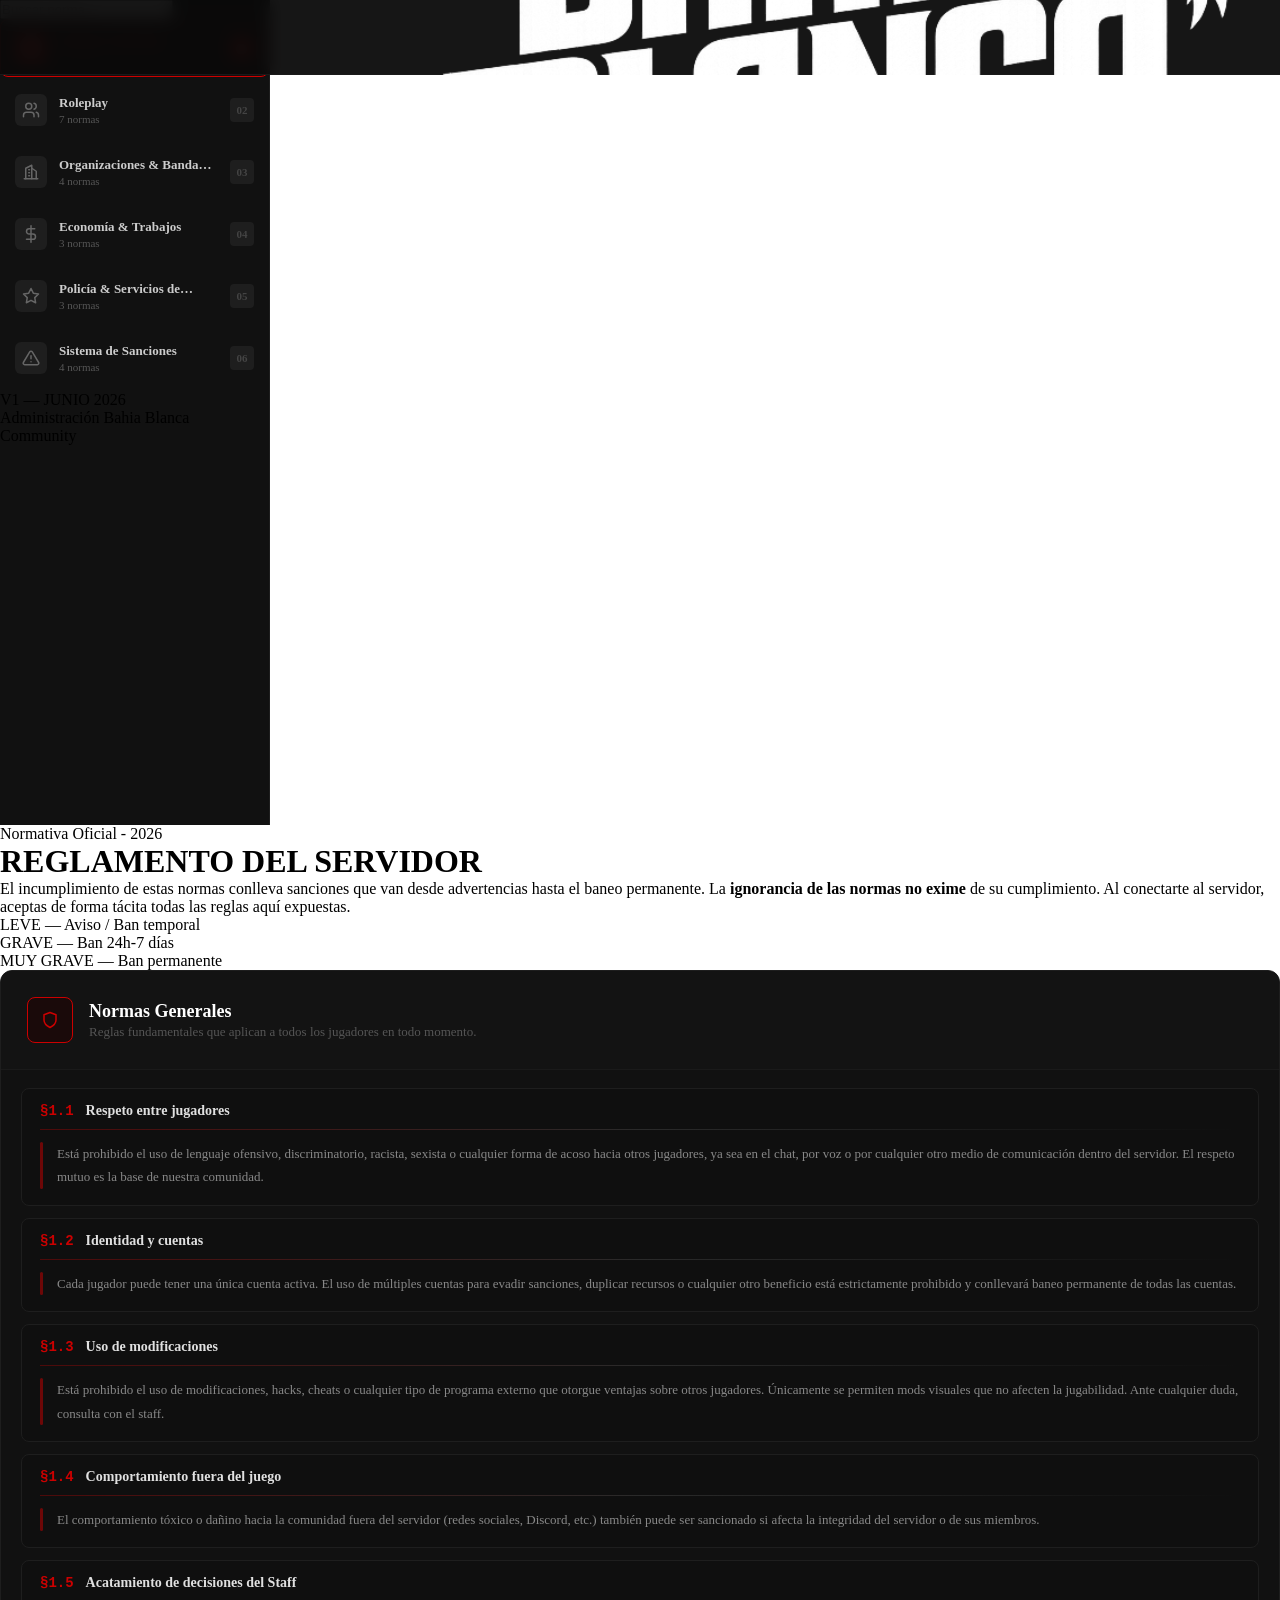
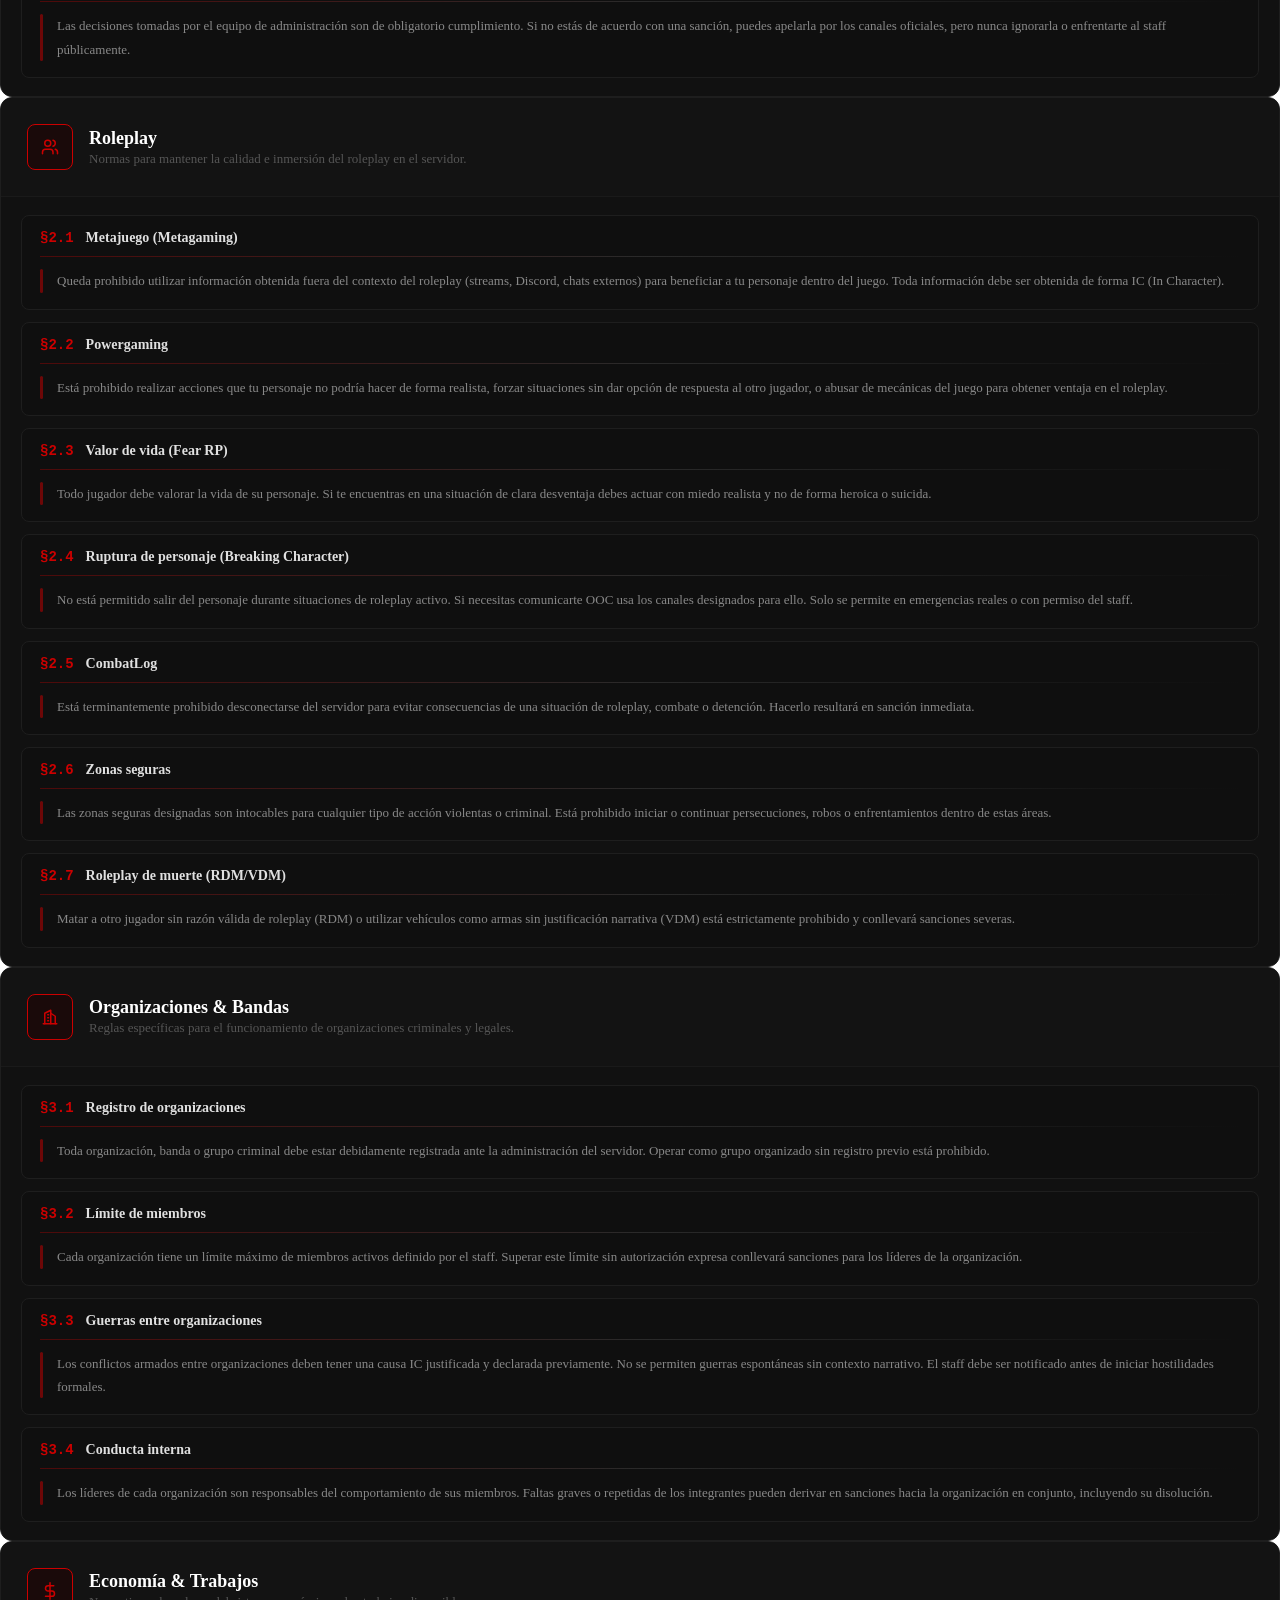
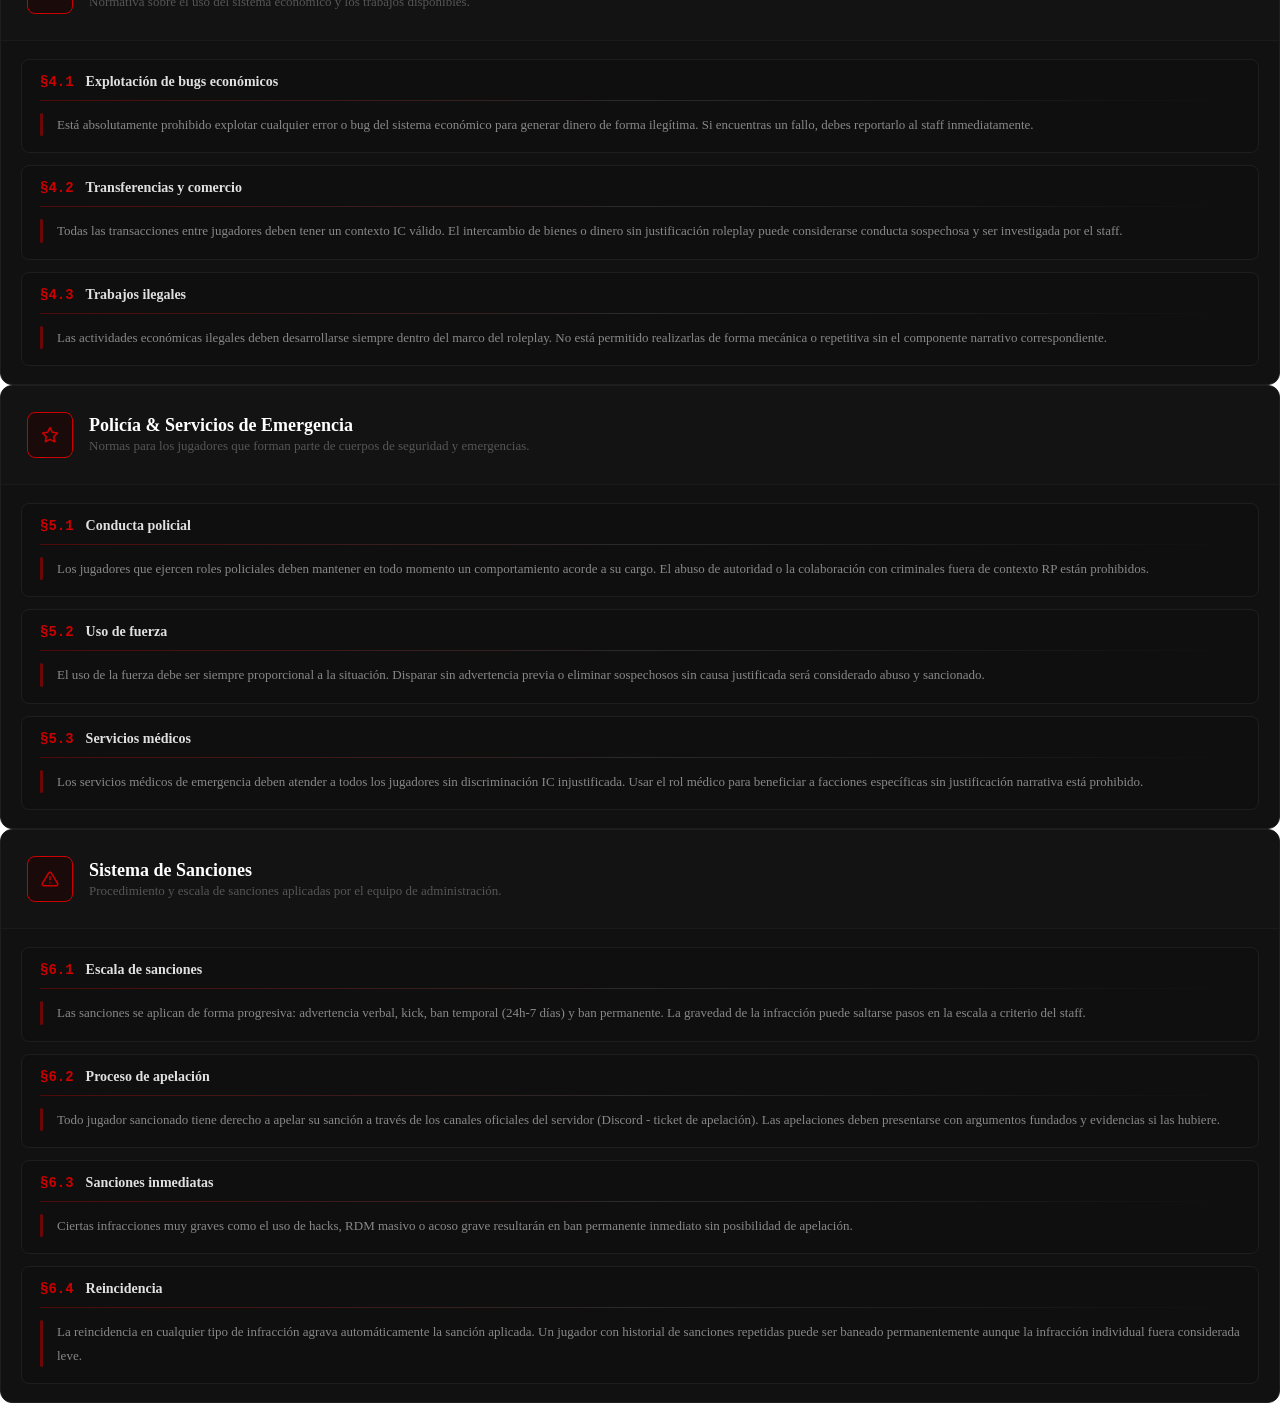
<file: Inicio/normativa3.html>
<!DOCTYPE html>
<html lang="en">
<head>
    <meta charset="UTF-8">
    <meta name="viewport" content="width=device-width, initial-scale=1.0">
    <title>Normativa</title>
    <link rel="stylesheet" href="style3.css">
</head>
<body>
    
    <!-- ========== NAVBAR ========== -->
    <nav class="navbar">
        <div><img class="server__img" src="images/image.png" alt="Bahia Blanca Community"></div>
            <ul class="navbar-links">
                <li><a href="index.html" class="inactive">Inicio</a></li>
                <li><a href="normativa3.html" class="active">Normativas</a></li>
                <li><a href="quienesSomos.html" class="inactive">Quiénes Somos</a></li>
            </ul>
            <div class="top-bar">
            <div class="top-bar-right">Lectura obligatoria</div>
            </div>
        </nav>
        
      <!-- ========== SIDEBAR ========== -->
    <aside class="sidebar">
       <!--  <div class="sidebar-header">
            <div class="server-badge">
                <div class="server-icon"><img class="server__img" src="images/image.png" alt="Icono del servidor"></div>
                <div class="server-label">Servidor</div>
            </div>
            <!-- <div class="sidebar-title"><span>Bahia Blanca</span> Community</div>
            <div class="sidebar-subtitle">Normativa Oficial</div>
        </div> -->

        <div class="search-box">
            <input type="text" id="searchInput" placeholder="Buscar norma..." />
        </div>

        <nav class="nav-sections" id="navSections"></nav>

        <div class="sidebar-footer">
            <div class="sidebar-version">V1 — JUNIO 2026</div>
            <div class="sidebar-admin">Administración Bahia Blanca Community</div>
        </div>
    </aside>

    <!-- ========== MAIN ========== -->
    <main class="main-content" id="mainContent">

        <!-- Top bar -->



        <!-- Hero -->
        <div class="hero-section">
            <div class="hero-eyebrow">
                <div class="hero-eyebrow-line"></div>
                <div class="hero-eyebrow-text">Normativa Oficial - 2026</div>
                <div class="hero-eyebrow-line"></div>
            </div>
            <h1 class="hero-title"><span>REGLAMENTO</span> DEL SERVIDOR</h1>
            <p class="hero-description">
                El incumplimiento de estas normas conlleva sanciones que van desde advertencias hasta el baneo
                permanente. La <strong>ignorancia de las normas no exime</strong> de su cumplimiento. Al conectarte al servidor,
                aceptas de forma tácita todas las reglas aquí expuestas.
            </p>
            <div class="severity-badges">
                <div class="severity-badge__leve">
                    LEVE — Aviso / Ban temporal
                </div>
                <div class="severity-badge__grave">
                    GRAVE — Ban 24h-7 días
                </div>
                <div class="severity-badge__muy-grave">
                    MUY GRAVE — Ban permanente
                </div>
            </div>
        </div>

        <!-- Contenido dinámico -->
        <div class="content-area" id="contentArea"></div>

    </main>

    <script src="script3.js"></script>

</body>
</html>
</file>
<file: Inicio/style3.css>
/*
    ╔══════════════════════════════════════════╗
    ║  Bahia Blanca Community                  ║
    ║  Desarrollado por: Reckless              ║
    ║  © 2026 Todos los derechos reservados    ║
    ║  Prohibida su copia sin autorización     ║
    ╚══════════════════════════════════════════╝
*/
:root {
    /* ── Colores principales ── */
    --color-primary: #cc0000;
    --color-primary-hover: #ff3333;
    --color-primary-soft: #1c0a0a;
    --color-primary-bg: #1a0a0a;
    --color-primary-border: #cc0000;

    /* ── Colores de severidad ── */
    --color-leve: #f59e0b;
    --color-leve-bg: #1a1400;
    --color-grave: #f97316;
    --color-grave-bg: #1a0e00;
    --color-muy-grave: #cc0000;
    --color-muy-grave-bg: #1a0000;

    /* ── Fondos ── */
    --bg-body: #0d0d0d;
    --bg-sidebar: #111111;
    --bg-card: #111111;
    --bg-card-inner: #0f0f0f;
    --bg-card-header: #131313;
    --bg-input: #1a1a1a;
    --bg-topbar: #0f0f0f;
    --bg-icon: #1e1e1e;
    --bg-navbar: rgba(10, 10, 10, 0.97);

    /* ── Bordes ── */
    --border-main: #1a1a1a;
    --border-card: #1e1e1e;
    --border-input: #2a2a2a;
    --border-hover: #2e2e2e;

    /* ── Textos ── */
    --text-white: #ffffff;
    --text-light: #e0e0e0;
    --text-base: #ccc;
    --text-muted: #888;
    --text-dark: #666;
    --text-darker: #555;
    --text-disabled: #444;
    --text-ghost: #333;

    /* ── Tipografía ── */
    --font-main: 'Segoe UI', Tahoma, Geneva, Verdana, sans-serif;
    --font-mono: 'Courier New', monospace;

    --fs-2xs: 10px;
    --fs-xs: 11px;
    --fs-sm: 12px;
    --fs-base: 13px;
    --fs-md: 14px;
    --fs-lg: 15px;
    --fs-xl: 18px;
    --fs-2xl: 22px;
    --fs-hero: 36px;

    --fw-normal: 400;
    --fw-semibold: 600;
    --fw-bold: 700;
    --fw-extrabold: 800;
    --fw-black: 900;

    /* ── Espaciado ── */
    --sp-2xs: 2px;
    --sp-xs: 4px;
    --sp-sm: 8px;
    --sp-md: 10px;
    --sp-base: 12px;
    --sp-lg: 14px;
    --sp-xl: 16px;
    --sp-2xl: 18px;
    --sp-3xl: 20px;
    --sp-4xl: 24px;
    --sp-5xl: 26px;
    --sp-6xl: 30px;
    --sp-7xl: 40px;

    /* ── Bordes redondeados ── */
    --radius-xs: 3px;
    --radius-sm: 4px;
    --radius-md: 5px;
    --radius-base: 6px;
    --radius-lg: 8px;
    --radius-xl: 12px;

    /* ── Layout ── */
    --navbar-height: 58px;
    --sidebar-width: 270px;
    --icon-size-sm: 24px;
    --icon-size-md: 32px;
    --icon-size-lg: 46px;
    --icon-size-avatar: 76px;

    /* ── Transiciones ── */
    --transition: 0.2s ease;

    /* ── Sombras ── */
    --shadow-card: 0 2px 20px rgba(0, 0, 0, 0.5);

    /* ── Degradados ── */
    --gradient-hero: linear-gradient(180deg, #0f0f0f 0%, #0d0d0d 100%);
    --gradient-divider: linear-gradient(90deg, #cc000055 0%, #2a2a2a 50%, transparent 100%);
}

/* ========== BODY ========== */
* {
    margin: 0;
    padding: 0;
    box-sizing: border-box;
}

.normativas__body {
    font-family: var(--font-main);
    background-color: var(--bg-body);
    color: var(--text-base);
    display: flex;
    height: 100vh;
    overflow: hidden;
    padding-top: 75px;
}

/* ========== SCROLLBAR ========== */
::-webkit-scrollbar { width: 5px; }
::-webkit-scrollbar-track { background: var(--bg-body); }
::-webkit-scrollbar-thumb { background: var(--border-input); border-radius: var(--radius-xs); }

/* #endregion */

/* #region NORMATIVA */

/* ========== NAVBAR ========== */
.navbar {
    position: fixed;
    top: 0;
    left: 0;
    right: 0;
    z-index: 100;
    display: flex;
    align-items: center;
    padding: 0 40px;
    height: 75px;
    border-bottom: 1px solid #1a1a1a;
    background-color: rgba(10, 10, 10, 0.95);
    backdrop-filter: blur(8px);
}

.navbar__logo {
    flex: 1;
    text-align: left;
}

.navbar__logo-img {
    width: 108px;
    height: 78px;
}

.navbar__links {
    flex: 1;
    display: flex;
    gap: 36px;
    list-style: none;
    justify-content: flex-end;
}

.navbar__link {
    text-decoration: none;
    font-size: var(--fs-sm);
    font-weight: var(--fw-bold);
    letter-spacing: 2px;
    text-transform: uppercase;
    color: var(--text-white);
    transition: color var(--transition);
}

.navbar__link:hover {
    color: var(--color-primary);
}

.navbar__link--active {
    color: var(--text-white);
}

.navbar__link--inactive {
    color: var(--text-dark);
}

.navbar__link--inactive:hover {
    color: var(--text-muted);
}

/* #endregion */

/* ========== SIDEBAR ========== */
.sidebar {
    width: var(--sidebar-width);
    min-width: var(--sidebar-width);
    background-color: var(--bg-sidebar);
    border-right: 1px solid var(--border-card);
    display: flex;
    flex-direction: column;
    height: calc(100vh - 75px);
    overflow-y: auto;
}

/* Sidebar Search */
.sidebar__search {
    margin: var(--sp-xl) var(--sp-xl) var(--sp-base) var(--sp-xl);
}

.sidebar__search-input {
    width: 100%;
    background-color: var(--bg-input);
    border: 1px solid var(--border-input);
    color: var(--text-muted);
    padding: var(--sp-md) var(--sp-lg);
    border-radius: var(--radius-base);
    font-size: var(--fs-base);
    outline: none;
    transition: border-color var(--transition);
}

.sidebar__search-input::placeholder {
    color: var(--text-darker);
}

.sidebar__search-input:focus {
    border-color: var(--color-primary);
    color: var(--text-base);
}

/* Sidebar Nav */
.sidebar__nav {
    padding: 0 var(--sp-base);
    flex: 1;
}

.sidebar__nav-item {
    display: flex;
    align-items: center;
    padding: var(--sp-base) var(--sp-lg);
    border-radius: var(--radius-lg);
    margin-bottom: var(--sp-xs);
    cursor: pointer;
    transition: background var(--transition);
    border: 1px solid transparent;
}

.sidebar__nav-item:hover {
    background-color: var(--bg-input);
}

.sidebar__nav-item--active {
    background-color: var(--color-primary-soft);
    border-color: var(--color-primary);
}

.sidebar__nav-item--active .sidebar__nav-title {
    color: var(--color-primary-hover);
}

.sidebar__nav-icon {
    width: var(--icon-size-md);
    height: var(--icon-size-md);
    background-color: var(--bg-icon);
    border-radius: var(--radius-base);
    display: flex;
    align-items: center;
    justify-content: center;
    margin-right: var(--sp-base);
    flex-shrink: 0;
    font-size: var(--fs-md);
    color: var(--text-dark);
}

.sidebar__nav-item--active .sidebar__nav-icon {
    background-color: var(--color-primary);
    color: var(--text-white);
}

.sidebar__nav-info {
    flex: 1;
}

.sidebar__nav-title {
    font-size: var(--fs-base);
    font-weight: var(--fw-semibold);
    color: var(--text-base);
    margin-bottom: var(--sp-2xs);
}

.sidebar__nav-count {
    font-size: var(--fs-xs);
    color: var(--text-darker);
}

.sidebar__nav-number {
    font-size: var(--fs-xs);
    font-weight: var(--fw-bold);
    color: var(--text-disabled);
    background: var(--bg-icon);
    width: var(--icon-size-sm);
    height: var(--icon-size-sm);
    border-radius: var(--radius-sm);
    display: flex;
    align-items: center;
    justify-content: center;
}

.sidebar__nav-item--active .sidebar__nav-number {
    background: var(--color-primary);
    color: var(--text-white);
}

/* Sidebar Footer */
.sidebar__footer {
    padding: var(--sp-xl) var(--sp-3xl);
    border-top: 1px solid var(--border-card);
}

.sidebar__footer-version {
    font-size: var(--fs-2xs);
    color: var(--text-disabled);
    font-weight: var(--fw-semibold);
    letter-spacing: 1px;
    text-transform: uppercase;
    margin-bottom: var(--sp-xs);
}

.sidebar__footer-admin {
    font-size: var(--fs-2xs);
    color: var(--text-ghost);
}

/* #endregion */

/* ========== MAIN ========== */
.main {
    flex: 1;
    overflow-y: auto;
    background-color: var(--bg-body);
    height: calc(100vh - 75px);
}

/* #endregion */

/* ========== HERO ========== */
.hero {
    padding: var(--sp-7xl) var(--sp-6xl) var(--sp-6xl) var(--sp-6xl);
    border-bottom: 1px solid var(--border-main);
    background: var(--gradient-hero);
}

.hero__eyebrow {
    display: flex;
    align-items: center;
    gap: var(--sp-md);
    margin-bottom: var(--sp-lg);
}

.hero__eyebrow-line {
    width: 30px;
    height: 2px;
    background-color: var(--color-primary);
}

.hero__eyebrow-text {
    font-size: var(--fs-xs);
    font-weight: var(--fw-bold);
    letter-spacing: 4px;
    color: var(--color-primary);
    text-transform: uppercase;
}

.hero__title {
    font-size: var(--fs-hero);
    font-weight: var(--fw-black);
    color: var(--text-white);
    letter-spacing: 1px;
    text-transform: uppercase;
    margin-bottom: var(--sp-xl);
    line-height: 1;
}

.hero__title--red {
    color: var(--color-primary);
}

.hero__description {
    font-size: var(--fs-md);
    color: var(--text-muted);
    max-width: 700px;
    line-height: 1.7;
    margin-bottom: var(--sp-4xl);
}

.hero__description strong {
    color: var(--text-base);
    font-weight: var(--fw-bold);
}

/* Hero Badges */
.hero__badges {
    display: flex;
    gap: var(--sp-md);
    flex-wrap: wrap;
}

.hero__badge {
    display: flex;
    align-items: center;
    gap: var(--sp-sm);
    padding: var(--sp-md) var(--sp-2xl);
    border-radius: var(--radius-base);
    background-color: transparent;
    font-size: var(--fs-sm);
    font-weight: var(--fw-bold);
    letter-spacing: 1px;
    text-transform: uppercase;
}

.hero__badge--leve {
    border: 1px solid var(--color-leve);
    color: var(--color-leve);
}

.hero__badge--grave {
    border: 1px solid var(--color-grave);
    color: var(--color-grave);
}

.hero__badge--muy-grave {
    border: 1px solid var(--color-muy-grave);
    color: var(--color-muy-grave);
}

/* #endregion */

/* ========== CONTENT ========== */
.content {
    padding: var(--sp-6xl);
    display: flex;
    flex-direction: column;
    gap: 28px;
}

/* Section Box */
.section {
    background-color: var(--bg-card);
    border: 1px solid var(--border-card);
    border-radius: var(--radius-xl);
    overflow: hidden;
}

.section__header {
    display: flex;
    align-items: center;
    gap: var(--sp-xl);
    padding: var(--sp-5xl);
    border-bottom: 1px solid var(--border-main);
    background-color: var(--bg-card-header);
}

.section__icon {
    width: var(--icon-size-lg);
    height: var(--icon-size-lg);
    background-color: var(--color-primary-bg);
    border: 1px solid var(--color-primary-border);
    border-radius: var(--radius-lg);
    display: flex;
    align-items: center;
    justify-content: center;
    font-size: 20px;
    color: var(--color-primary);
    flex-shrink: 0;
}

.section__info {
    flex: 1;
}

.section__name {
    font-size: var(--fs-xl);
    font-weight: var(--fw-extrabold);
    color: var(--text-white);
    margin-bottom: var(--sp-2xs);
}

.section__desc {
    font-size: var(--fs-base);
    color: var(--text-darker);
}

/* Rules List */
.section__rules {
    padding: var(--sp-2xl) var(--sp-3xl);
    display: flex;
    flex-direction: column;
    gap: var(--sp-base);
}

/* Rule Card */
.rule {
    background-color: var(--bg-card-inner);
    border: 1px solid var(--border-card);
    border-radius: var(--radius-lg);
    overflow: hidden;
    transition: border-color var(--transition), box-shadow var(--transition);
}

.rule:hover {
    border-color: var(--border-hover);
    box-shadow: var(--shadow-card);
}

.rule__header {
    display: flex;
    align-items: center;
    gap: var(--sp-base);
    padding: var(--sp-lg) var(--sp-2xl) var(--sp-md) var(--sp-2xl);
}

.rule__id {
    font-size: var(--fs-md);
    font-weight: var(--fw-extrabold);
    color: var(--color-primary);
    font-family: var(--font-mono);
    white-space: nowrap;
}

.rule__title {
    font-size: var(--fs-md);
    font-weight: var(--fw-bold);
    color: var(--text-light);
    flex: 1;
}

/* Severity Tags */
.rule__severity {
    display: flex;
    align-items: center;
    gap: var(--sp-xs);
    padding: var(--sp-xs) var(--sp-md);
    border-radius: var(--radius-md);
    font-size: var(--fs-2xs);
    font-weight: var(--fw-extrabold);
    letter-spacing: 1px;
    text-transform: uppercase;
    border: 1px solid transparent;
    white-space: nowrap;
}

.rule__severity--grave {
    background-color: var(--color-grave-bg);
    border-color: var(--color-grave);
    color: var(--color-grave);
}

.rule__severity--muy-grave {
    background-color: var(--color-muy-grave-bg);
    border-color: var(--color-muy-grave);
    color: var(--color-muy-grave);
}

.rule__severity--leve {
    background-color: var(--color-leve-bg);
    border-color: var(--color-leve);
    color: var(--color-leve);
}

/* Rule Divider & Body */
.rule__divider {
    height: 1px;
    background: var(--gradient-divider);
    margin: 0 var(--sp-2xl);
}

.rule__body {
    display: flex;
    padding: var(--sp-base) var(--sp-2xl) var(--sp-xl) var(--sp-2xl);
    gap: 0;
}

.rule__border {
    width: 3px;
    background-color: var(--color-primary);
    border-radius: var(--sp-2xs);
    margin-right: var(--sp-lg);
    flex-shrink: 0;
    opacity: 0.5;
    align-self: stretch;
}

.rule__text {
    font-size: var(--fs-base);
    color: var(--text-muted);
    line-height: 1.8;
}

/* Search Highlight */
.highlight {
    background-color: #cc000033;
    color: #ff6666;
    border-radius: var(--sp-2xs);
    padding: 0 var(--sp-2xs);
}

/* Empty State */
.empty {
    text-align: center;
    padding: 70px var(--sp-3xl);
    color: var(--text-disabled);
}

.empty__icon {
    font-size: 42px;
    margin-bottom: var(--sp-lg);
}

.empty__text {
    font-size: var(--fs-md);
    color: var(--text-darker);
}

/* #endregion */
</file>
